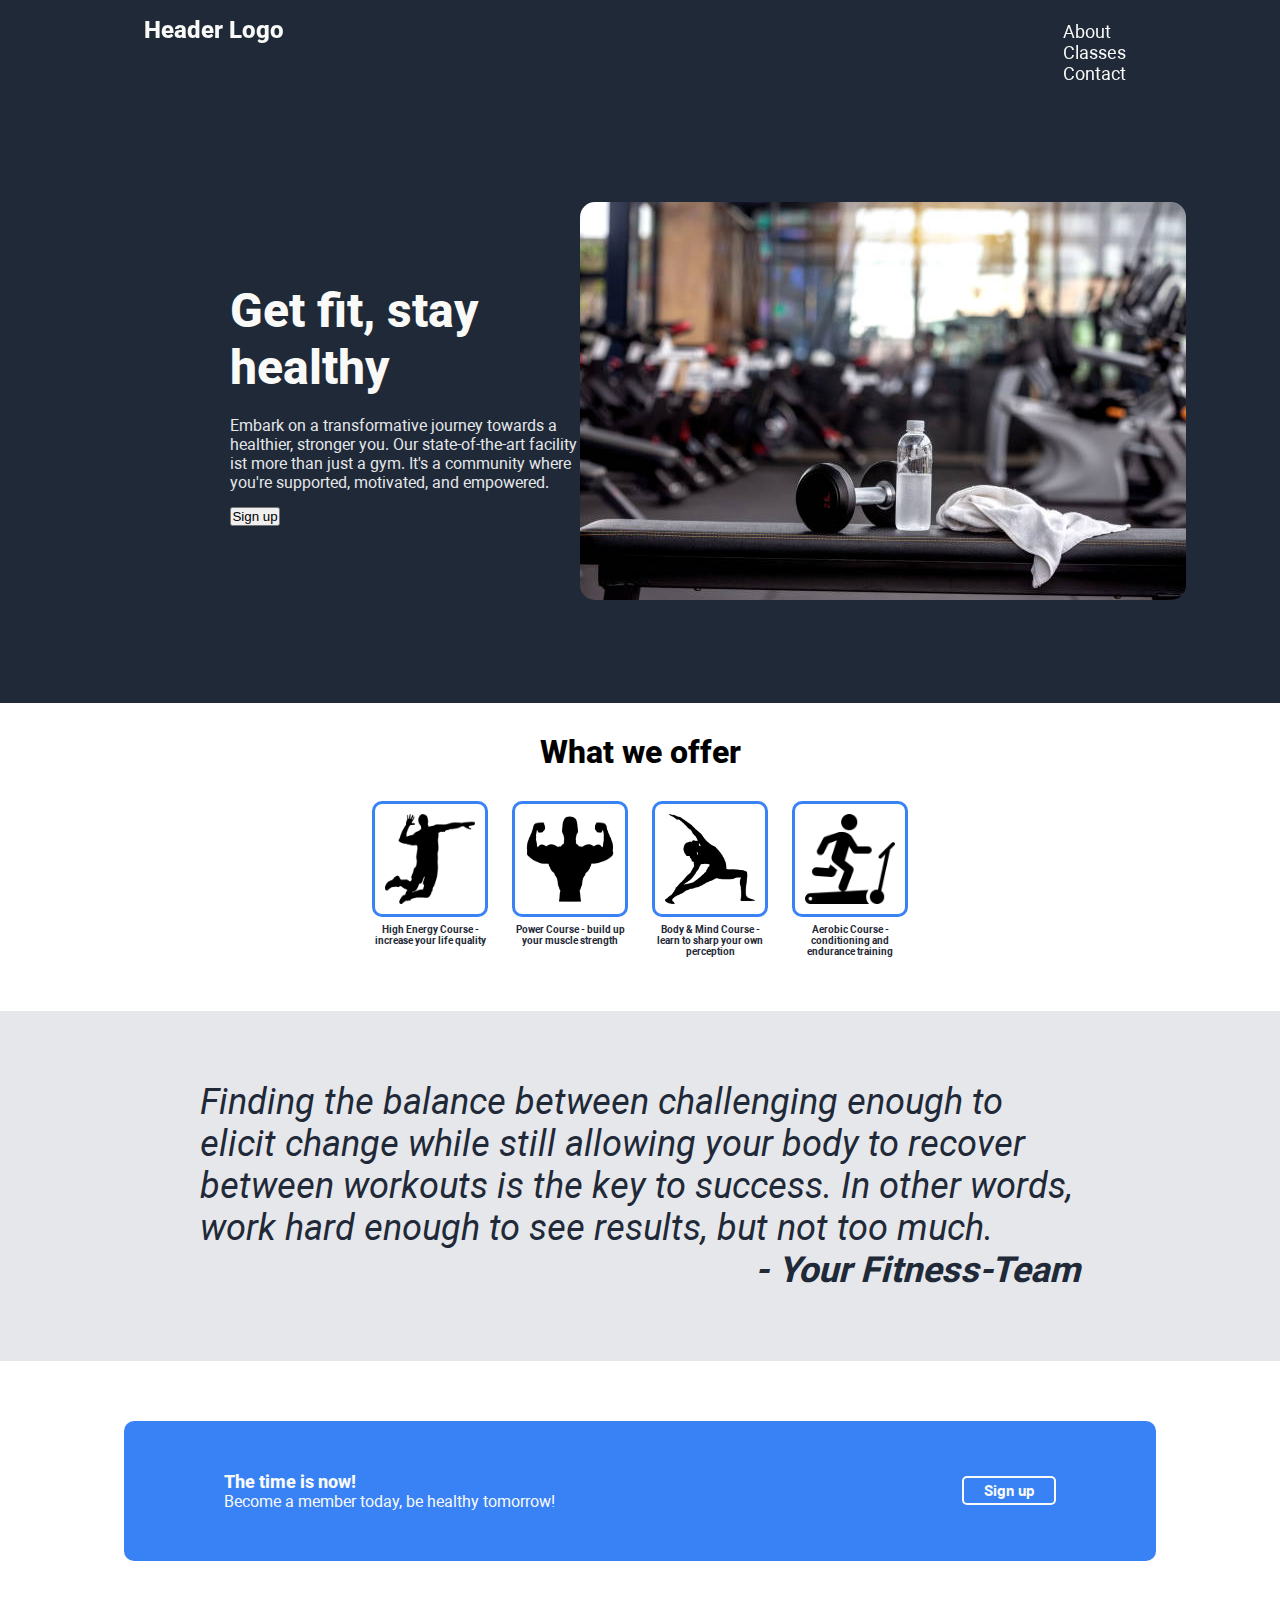
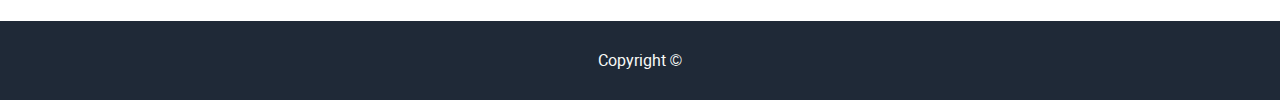
<file: index.html>
<!DOCTYPE html>
<html lang="en">
<head>
    <meta charset="UTF-8">
    <meta name="viewport" content="width=device-width, initial-scale=1.0">
    <link rel="stylesheet" href="styles/styles.css">
    <title>Fitness</title>
</head>
<body>
<div class="container">
    <header>
        <div class="header-content-navigation">
            <p class="header-logo">Header Logo</p>
            <nav class="header-menu">
                <menu>
                    <li><a href="pages/about.html">About</a></li>
                    <li><a href="#">Classes</a></li>
                    <li><a href="#">Contact</a></li>
                </menu>
            </nav>
        </div>
        <div class="header-content">
            <div class="header-content-info">
                <h1>Get fit, stay healthy</h1>
                <p>Embark on a transformative journey towards a healthier, stronger you. Our state-of-the-art facility ist more
                    than just a gym.
                    It's a community where you're supported, motivated, and empowered.</p>
                <button type="button">Sign up</button>
            </div>
            <img src="images/main-photo.png" alt="Photo of a gym">
        </div>
    </header>

    <main class="main-content">
    <section class="about">
        <h1 class="about-title">What we offer</h1>
        <div class="about-content-items">
            <figure class="about-content-item">
                <img src="images/course1.png" alt="Our 1st offer">
                <figcaption>High Energy Course - increase your life quality</figcaption>
            </figure>
            <figure class="about-content-item">
                <img src="images/course2.png" alt="Our 2nd offer">
                <figcaption>Power Course - build up your muscle strength</figcaption>
            </figure>
            <figure class="about-content-item">
                <img src="images/course3.png" alt="Our 3rd offer">
                <figcaption>Body & Mind Course - learn to sharp your own perception</figcaption>
            </figure>
            <figure class="about-content-item">
                <img src="images/course4.png" alt="Our 4th offer">
                <figcaption>Aerobic Course - conditioning and endurance training</figcaption>
            </figure>
        </div>
    </section>

    <blockquote class="quote">
        <p>Finding the balance between challenging enough to elicit change while still allowing your body to recover
            between workouts is the key to success. In other words, work hard enough to see results, but not too much. </p>
        <cite>- Your Fitness-Team</cite>
    </blockquote>

    <section class="action">
        <div class="container">
            <div class="action-info">
                <h4>The time is now!</h4>
                <p>Become a member today, be healthy tomorrow!</p>
            </div>
            <a href="#" class="sign-up-link">Sign up</a>
        </div>
    </section>
    </main>
    <footer>
        <p>Copyright ©</p>
    </footer>
</div>

</body>
</html>
</file>
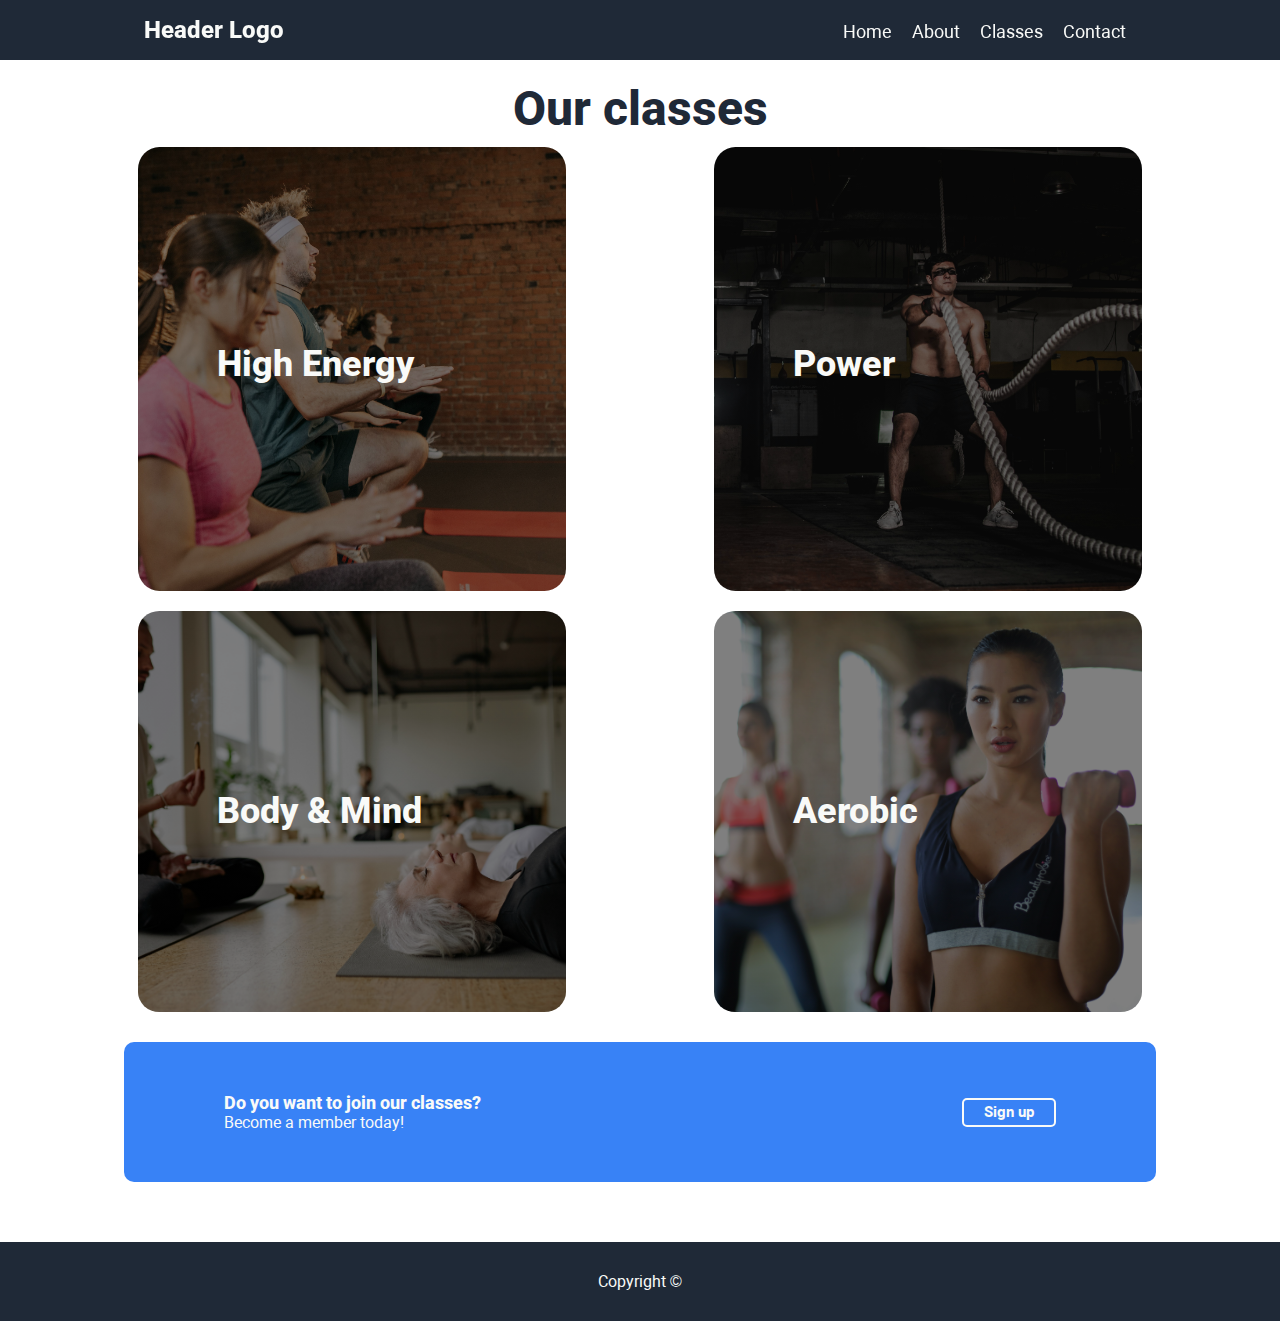
<file: pages/classes.html>
<!DOCTYPE html>
<html lang="en">

<head>
    <meta charset="UTF-8">
    <meta name="viewport" content="width=device-width, initial-scale=1.0">
    <title>Our classes</title>
    <link rel="stylesheet" href="../styles/styles.css">
</head>

<body>
    <div class="container">
        <header>
            <div class="header-content-navigation">
                <p class="header-logo">Header Logo</p>
                <nav class="header-menu">
                        <li><a href="../index.html">Home</a></li>
                        <li><a href="./about.html">About</a></li>
                        <li><a href="./classes.html">Classes</a></li>
                        <li><a href="./contact.html">Contact</a></li>
                </nav>
            </div>
        </header>

        <main>
            <section>
                <h1 class="courses-header">Our classes</h1>
                <div class="courses">
                    <article class="course1">
                        <h2>High Energy</h2>
                        <p>An upbeat, fast-paced class designed to get your heart pumping and endorphins flowing.
                            Combining
                            cardio drills, light resistance, and nonstop movement, this session is all about boosting
                            energy
                            and
                            burning calories. Perfect for anyone who loves a feel-good sweat with a lively vibe.</p>
                    </article>
                    <article class="course2">
                        <h2>Power</h2>
                        <p>Focused on building strength and endurance, this class uses weights and functional exercises
                            to
                            challenge your whole body. You’ll work through sets that target major muscle groups with an
                            emphasis
                            on good form and steady progress. Great for anyone looking to get stronger, more toned, and
                            confident with resistance training.</p>
                    </article>
                    <article class="course3">
                        <h2>Body & Mind</h2>
                        <p>A balanced class that blends movement and mindfulness to help you feel strong, centered, and
                            restored. Expect a mix of gentle strength work, stretching, and breath-based exercises.
                            Ideal
                            for
                            reducing stress, improving posture, and reconnecting with your body.</p>
                    </article>
                    <article class="course4">
                        <h2>Aerobic</h2>
                        <p>A classic cardio workout designed to improve cardiovascular fitness, coordination, and
                            stamina.
                            This
                            class features simple, rhythmic movements set to music for a fun, sweat-inducing session.
                            Great
                            for
                            all levels and a fantastic way to boost heart health and mood.</p>
                    </article>
                </div>
            </section>

    <section class="action">
        <div class="container">
            <div class="action-info">
                <h4>Do you want to join our classes?</h4>
                <p>Become a member today!</p>
            </div>
            <a href="./contact.html" class="sign-up-link">Sign up</a>
        </div>
    </section>

        </main>

        <footer>
            <p>Copyright ©</p>
        </footer>
    </div>
</body>

</html>
</file>
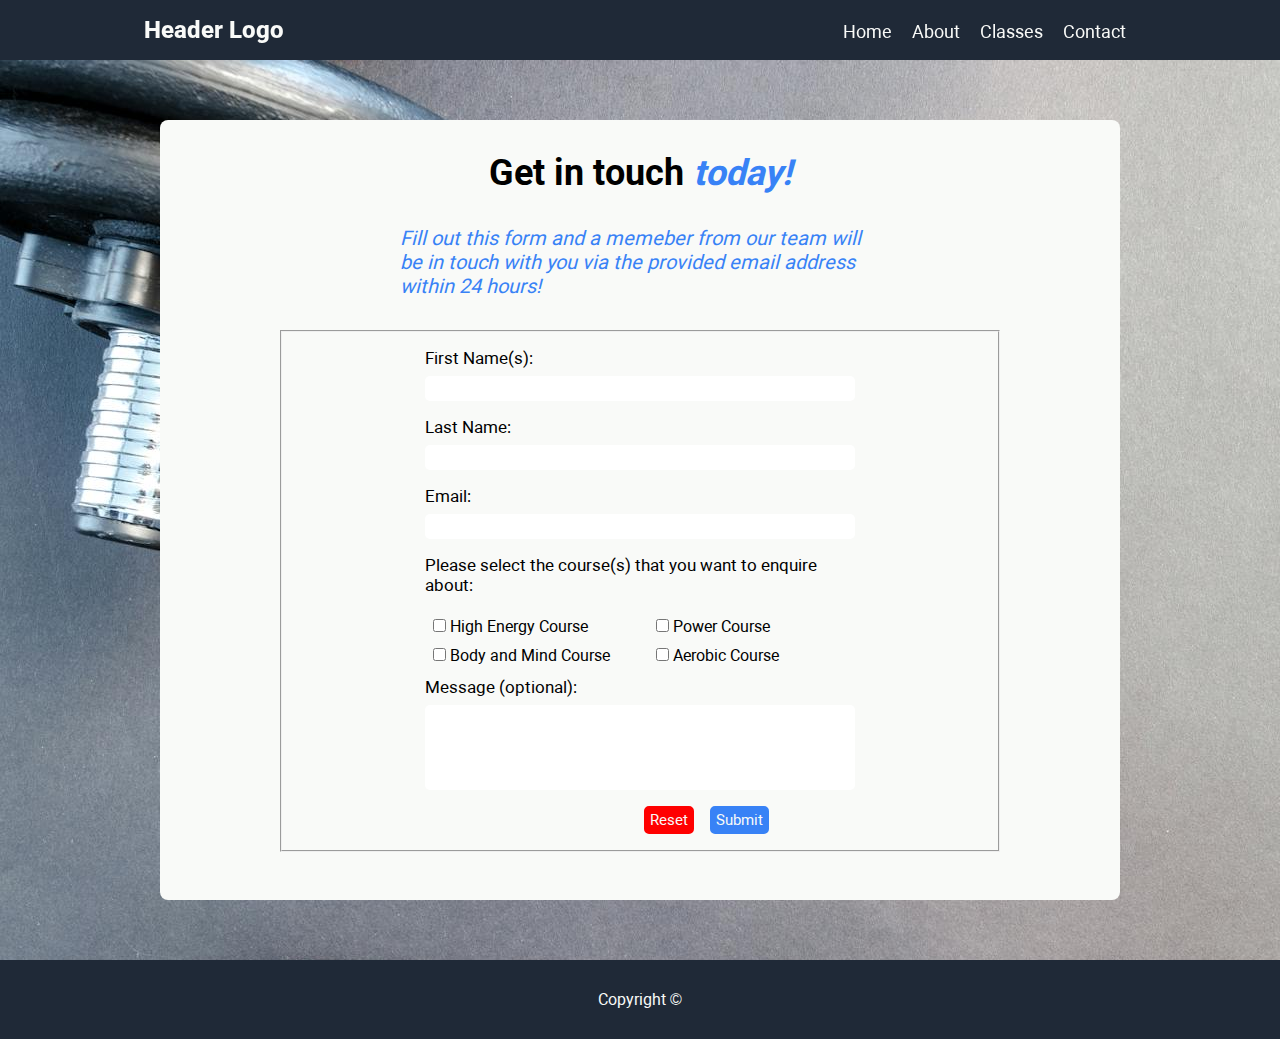
<file: pages/contact.html>
<!DOCTYPE html>
<html lang="en">

<head>
    <meta charset="UTF-8">
    <meta name="viewport" content="width=device-width, initial-scale=1.0">
    <link rel="stylesheet" href="../styles/styles.css">
    <title>Fitness</title>
</head>

<body class="container">
        <header>
            <div class="header-content-navigation">
                <p class="header-logo">Header Logo</p>
                <nav class="header-menu">
                        <li><a href="../index.html">Home</a></li>
                        <li><a href="./about.html">About</a></li>
                        <li><a href="./classes.html">Classes</a></li>
                        <li><a href="./contact.html">Contact</a></li>
                </nav>
            </div>
        </header>
        <main class="contact-page">
            <section class="contact-page-content">
                <h1 class="contact-page-title">Get in touch <span>today!</span></h1>
                <p class="contact-page-info">Fill out this form and a memeber from our team will be in touch with you via
                    the provided
                    email address within 24 hours!</p>
                <section class="contact-page-form">
                    <form class="contact-form" id="contact-us-form" action="./submission.html">
                        <fieldset>
                            <section class="form-fields">
                                <label class="form-label" for="first_name">First Name(s):</label>
                                <input class="form-field" type="text" id="first_name" name="first_name" autocomplete="on"
                                    required>
    
                                <label class="form-label" for="last_name">Last Name:</label>
                                <input class="form-field" type="text" id="last_name" name="last_name" autocomplete="on"
                                    required>
    
                                <label class="form-label" for="email">Email:</label>
                                <input class="form-field" type="email" id="email" name="email" autocomplete="on" required>
    
    
                                <p class="form-label">Please select the course(s) that you want to enquire about:</p>
                                <section class="checkbox-group">
                                    <div>
                                        <input class="checkbox-input" type="checkbox" id="high_energy_course" name="course"
                                            value="High Energy Course">
                                        <label for="high_energy_course">High Energy Course</label>
                                    </div>
                                    <div>
                                        <input class="checkbox-input" type="checkbox" id="power_course" name="course"
                                            value="Power Course">
                                        <label for="power_course">Power Course</label>
                                    </div>
                                    <div>
                                        <input class="checkbox-input" type="checkbox" id="body_and_mind_course"
                                            name="course" value="Body and Mind Course">
                                        <label for="body_and_mind_course">Body and Mind Course</label>
                                    </div>
                                    <div>
                                        <input class="checkbox-input" type="checkbox" id="aerobic_course" name="course"
                                            value="Aerobic Course">
                                        <label for="aerobic_course">Aerobic Course</label>
                                    </div>
                                </section>
                                <label class="form-label" for="message">Message (optional):</label>
                                <textarea class="form-textarea" id="message" name="message" rows="5"></textarea>
    
                                <div class="form-actions">
                                    <button class="form-reset-button" type="reset">Reset</button>
                                    <button class="form-submit-button" type="submit">Submit</button>
                                </div>
                            </section>
                        </fieldset>
                    </form>
                </section>
            </section>
        </main>
        <footer>
            <p>Copyright ©</p>
        </footer>

</body>

</html>
</file>
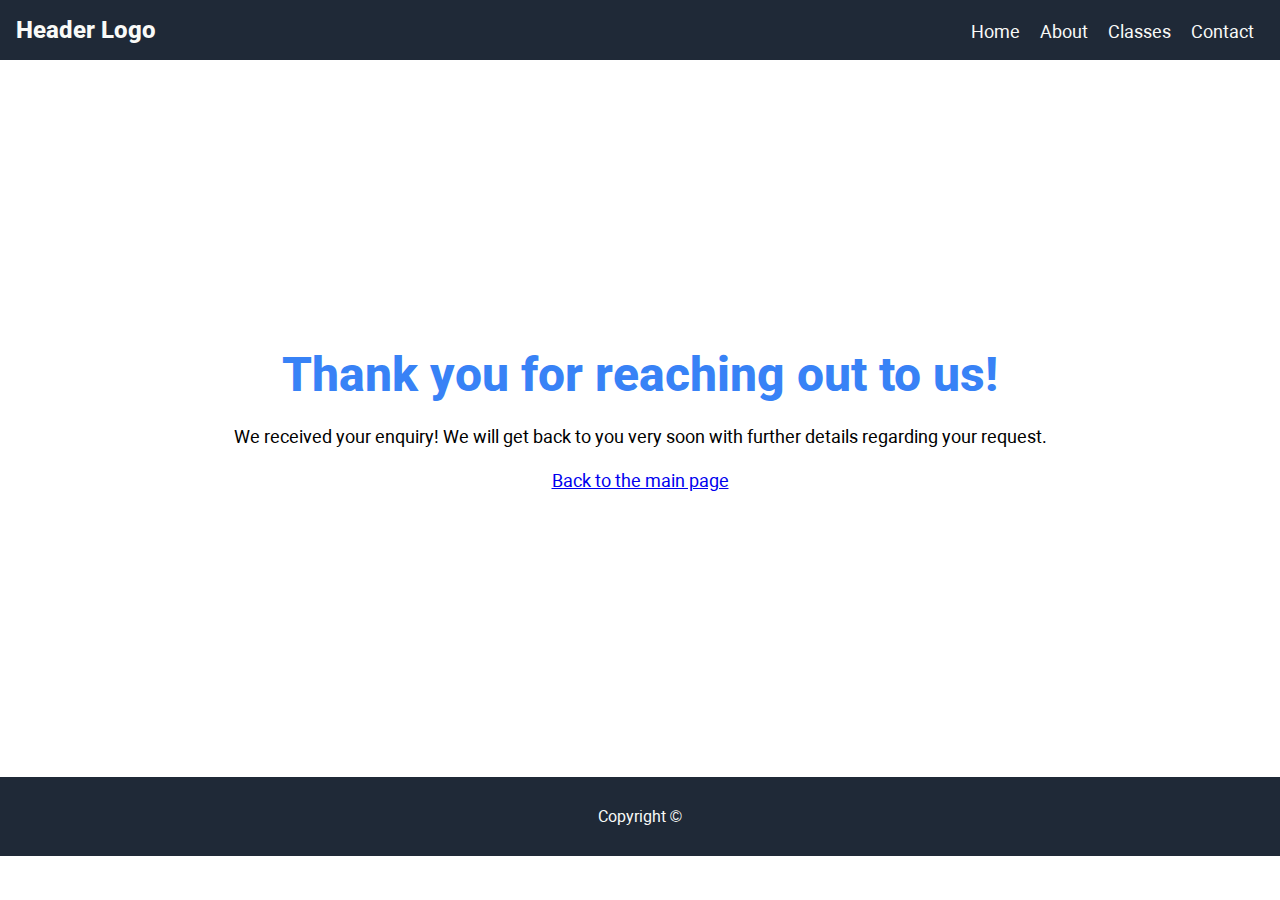
<file: pages/submission.html>
<!DOCTYPE html>
<html lang="en">

<head>
    <meta charset="UTF-8">
    <meta name="viewport" content="width=device-width, initial-scale=1.0">
    <title>Our classes</title>
    <link rel="stylesheet" href="../styles/styles.css">
</head>

<body class="container">
    <header class="header-content-navigation">
                <p class="header-logo">Header Logo</p>
                <nav class="header-menu">
                        <li><a href="../index.html">Home</a></li>
                        <li><a href="./about.html">About</a></li>
                        <li><a href="./classes.html">Classes</a></li>
                        <li><a href="./contact.html">Contact</a></li>
                </nav>
        </header>
        <main>
            <section class="submission">
                <h1>Thank you for reaching out to us!</h1>
                <p>We received your enquiry! We will get back to you very soon with further details regarding your
                    request.</p>
                <a href="../index.html">Back to the main page</a>
            </section>
        </main>

        <footer>
            <p>Copyright ©</p>
        </footer>
</body>

</html>
</file>
<file: styles/styles.css>
:root {
    --blue: #1F2937;
    --white: #F9FAF8;
    --gray: #E5E7EB;
    --lightblue: #3882F6;
}

* {
    margin: 0;
    padding: 0;
}

@font-face {
    font-family: "RobotoRegular";
    src: url("../fonts/RobotoRegular.ttf");
}

@font-face {
    font-family: "RobotoBold";
    src: url("../fonts/RobotoBold.ttf");
}

@font-face {
    font-family: "RobotoItalic";
    src: url("../fonts/RobotoItalic.ttf");
}

@font-face {
    font-family: "RobotoExtraBold";
    src: url("../fonts/RobotoExtraBold.ttf");
}

.container {
    margin: 0 auto;
}

/* HEADER: ELVIRA */

header {
    background-color: var(--blue);
    padding: 0% 10%;
}

.header-content-navigation {
    display: flex;
    justify-content: space-between;
    padding: 1rem 1rem;
    align-items: baseline;
    position: sticky;
    top: 0;
    z-index: 1000;
}

.header-logo {
    font-size: 24px;
    font-family: "RobotoExtraBold", sans-serif;
    color: var(--white);
}

.header-menu {
    display: flex;
    flex-direction: row;
    font-family: "RobotoRegular", sans-serif;
}


header .header-menu li {
    list-style-type: none;
    margin: 0px 10px;
}

header .header-menu li>a {
    color: var(--white);
    font-size: 18px;
    text-decoration: none;
    transition: color 0.1s ease;
}

header .header-menu li>a:hover {
    color: var(--lightblue);
}

.header-content {
    display: flex;
    flex-direction: row;
    justify-content: space-around;
    background-color: var(--blue);
    padding: 10% 10%;
}

.header-content img {
    width: 100%;
    border-radius: 15px;
}

.header-content-info {
    align-content: center;
}

.header-content-info h1 {
    font-size: 48px;
    font-family: "RobotoExtraBold", sans-serif;
    color: var(--white);
    padding: 5px 0;
}

.header-content-info p {
    width: 500px;
    font-family: "RobotoRegular", sans-serif;
    color: var(--gray);
    padding: 10px 0;
    margin: 5px 0px;
}

.header-content-info>.container a {
    background-color: var(--lightblue);
    color: var(--white);
    font-size: 18px;
    border: 0;
    margin-bottom: 5px;
}


/* MAIN: EUGENE */
.about-title {
    font-family: "RobotoExtraBold", sans-serif;
    text-align: center;
    margin: 30px 0;
}

.about-content-items {
    display: flex;
    justify-content: center;
    align-items: center;
    gap: 20px;
    margin-bottom: 60px;
}

.about-content-item {
    width: 120px;
    height: 150px;
    text-align: center;
    font-family: "RobotoBold", sans-serif;
    font-size: 10px;
    color: var(--blue);
}

.about-content-item img {
    width: 90px;
    height: 90px;
    border: 3px solid var(--lightblue);
    border-radius: 10px;
    padding: 10px;
    margin-bottom: 5px;
}

.quote {
    background-color: var(--gray);
    padding: 70px 200px;
    font-family: "RobotoItalic", sans-serif;
    font-size: 36px;
    color: var(--blue);
    margin-bottom: 60px;
}

.quote cite {
    display: block;
    text-align: right;
    font-family: "RobotoBold", sans-serif;
}


/* FOOTER: NIELEN*/
.action {
    background-color: var(--lightblue);
    color: var(--white);
    border-radius: 10px;
    padding: 50px 100px;
    max-width: 65%;
    margin: 0 auto;
    margin-bottom: 60px;
}

.action>.container {
    display: flex;
    justify-content: space-between;
    align-items: center;
}

.action-info h4 {
    font-family: "RobotoExtraBold", sans-serif;
    font-size: 18px;
}

.action-info p {
    font-family: "RobotoRegular", sans-serif;
}

.container>.sign-up-link {
    all: unset;
    background-color: inherit;
    color: inherit;
    border-radius: 5px;
    padding: 3.5px 20px;
    border: 2px solid var(--white);
    font-family: "RobotoBold", sans-serif;
    font-size: 15px;
    cursor: pointer;
    transition: background-color 0.3s ease;
    transition: scale 0.3s ease;
}

.container>.sign-up-link:hover {
    background-color: var(--white);
    color: var(--lightblue);
    scale: 105%;
}

footer {
    background-color: var(--blue);
    color: var(--white);
    display: flex;
    justify-content: center;
    padding-top: 30px;
    padding-bottom: 30px;
}

footer p {
    font-family: "RobotoRegular", sans-serif;
}


/* ABOUT PAGE: EUGENE */
.about-header {
    display: block;
    padding: 0;
}

.about-image-section>picture {
    padding: 1% 5%;
}

.aboutPage {
    margin-bottom: 50px;
    padding: 0 20px;
}


.aboutPage-slogan {
    width: 100%;
    height: 600px;
    display: flex;
    justify-content: center;
    text-align: center;
    align-items: center;
    font-family: "RobotoBold", sans-serif;
    position: absolute;

}

.aboutPage-slogan p {
    margin: 0 200px;
    width: 1000px;
    color: var(--white);
    font-size: 50px;
}

.main-img {
    height: 600px;
    position: relative;
    width: 100%;
    /* margin: 20px 0 30px 0; */
    opacity: 0.3;
    object-fit: cover;
}

.aboutPage-title {
    font-size: 30px;
    font-family: "RobotoBold", sans-serif;
    margin: 40px 0 30px 170px;
}

.about article {
    font-family: "RobotoRegular", sans-serif;
    font-size: 20px;
    margin: 0 170px;
}

.about article p:not(:last-child) {
    padding-bottom: 20px;
}

.about article p a {
    text-decoration: none;
}

/* CLASSES: ELVIRA */
.courses-header {
    font-family: "RobotoExtraBold", sans-serif;
    font-size: 48px;
    padding: 0 10%;
    color: var(--blue);
    margin-top: 20px;
    text-align: center;
}

.courses {
    display: flex;
    flex-direction: row;
    flex-wrap: wrap;
    justify-content: space-evenly;
    margin-bottom: 20px;
}

.courses article {
    display: flex;
    flex-direction: column;
    border-radius: 5%;
    max-width: 300px;
    overflow: hidden;
    background-color: var(--blue);
    color: var(--white);
    margin: 10px 10px;
    padding: 5%;
    font-family: "RobotoRegular", sans-serif;

}

.courses article h2 {
    font-family: "RobotoExtraBold", sans-serif;
    font-size: 36px;
    position: relative;
    top: 40%;
    padding: 2% 5%;
}

.courses article p {
    font-size: 18px;
    padding: 5% 5%;
    visibility: hidden;
}

.courses article.course1 {
    background: linear-gradient(rgba(0, 0, 0, 0.5), rgba(0, 0, 0, 0.5)), url('../images/high energy.jpg');
    background-position: center;
    background-size: cover;
}

.courses article.course2 {
    background: linear-gradient(rgba(0, 0, 0, 0.5), rgba(0, 0, 0, 0.5)), url("../images/power.jpg");
    background-position: right;
    background-size: cover;
}

.courses article.course3 {
    background: linear-gradient(rgba(0, 0, 0, 0.5), rgba(0, 0, 0, 0.5)), url("../images/body & mind.jpg");
    background-position: center;
    background-size: cover;
}

.courses article.course4 {
    background: linear-gradient(rgba(0, 0, 0, 0.5), rgba(0, 0, 0, 0.5)), url("../images/aerobics.jpg");
    background-position: center;
    background-size: cover;
}

.courses article:hover h2 {
    top: 0;
    transition-duration: 1s;

}

.courses article:hover p {
    visibility: visible;
    transition: all 0.5s linear 1s;
}

/* CONTACT PAGE: NIELEN */
.contact-page {
    background-image: url("../images/contact-page-image.jpg");
    min-height: 100vh;
    align-content: center;
}

.contact-page-title {
    text-align: center;
    font-family: "RobotoBold", sans-serif;
    font-size: 36px;
    padding-bottom: 2rem;
    padding-top: 2rem;
}

.contact-page-title>span {
    color: var(--lightblue);
    font-style: italic;
}

.contact-page-info {
    margin: auto;
    font-style: italic;
    max-width: 50%;
    color: var(--lightblue);
    font-family: "RobotoRegular", sans-serif;
    font-size: 20px;
    padding-bottom: 2rem;
}

.form-checkbox-legend {
    font-style: italic;
    font-size: 14px;
    color: orange;
}

.contact-page-form {
    font-family: "RobotoRegular", sans-serif;
    display: flex;
    justify-content: center;
}

.contact-page-content {
    background-color: var(--white);
    max-width: 50%;
    margin: auto;
    border-radius: 8px;
}

.contact-form {
    min-width: 75%;
    padding-bottom: 3rem;
}

.form-section {
    padding: 0.5rem 0.5rem;
    border-radius: 8px;
    border-style: unset;
}

.form-separator {
    max-width: 65%;
    margin: auto;
    border-style: solid;
    color: var(--gray);
}

.form-fields {
    display: flex;
    flex-direction: column;
    padding: 1rem;
    max-width: 60%;
    margin: 0 auto;
    width: 100%;
}

.form-field {
    margin-bottom: 1rem;
    padding: 5px;
    border-style: unset;
    border-radius: 5px;
}

.form-textarea {
    margin-bottom: 1rem;
    padding: 5px;
    border-style: unset;
    border-radius: 5px;
    resize: none;
}

.form-label {
    font-size: 17px;
    margin-bottom: 8px;
}

.form-actions {
    display: flex;
    justify-content: end;
    gap: 1rem;
    font-size: 15px;
    width: 60%;
    margin: auto;
}

.form-section-heading {
    max-width: 65%;
    margin: auto;
    color: var(--blue);
    font-size: 19px;
    font-style: italic;
    margin-bottom: 0.25rem;
}

.form-reset-button {
    all: unset;
    cursor: pointer;
    border-style: solid;
    border-radius: 5px;
    padding: 2px 3px;
    border-color: red;
    background-color: red;
    color: var(--white);
    transition: scale 0.3s ease;
    transition: background-color 0.1s ease;
}

.form-reset-button:hover {
    scale: 105%;
    background-color: var(--white);
    color: red;
}

.form-submit-button {
    all: unset;
    cursor: pointer;
    border-style: solid;
    border-radius: 5px;
    padding: 2px 3px;
    border-color: var(--lightblue);
    background-color: var(--lightblue);
    color: var(--white);
    transition: scale 0.3s ease;
    transition: background-color 0.1s ease;
}

.form-submit-button:hover {
    scale: 105%;
    background-color: var(--white);
    color: var(--lightblue);
}

.checkbox-group {
    display: grid;
    grid-template-columns: repeat(2, 1fr);
    gap: 0rem 2rem;
    margin: 0.5rem;
}

.checkbox-input {
    margin-bottom: 0.5rem;
    margin-top: 0.5rem;
}

/* SUBMISSION */
.submission {
    height: 74vh;
    display: flex;
    flex-direction: column;
    justify-content: center;
    text-align: center;
    padding: 2% 5%;
}

.submission h1 {
    color: var(--lightblue);
    font-family: "RobotoExtraBold";
    font-size: 48px;
    margin-bottom: 2%;
}

.submission p {
    font-family: "RobotoRegular";
    font-size: 18px;
    margin-bottom: 2%;
}

.submission a {
    font-family: "RobotoRegular";
    font-size: 18px;
}



/* Media Queries */
@media all and (max-width: 1440px) {

    /* HEADER */
    .header-content-info p {
        width: 350px;
    }

    .contact-page-content {
        max-width: 75%;
    }
}


@media all and (max-width: 1240px) {

    /* HEADER */
    .header-content-info p {
        width: 260px;
    }

    /* ABOUT */
    .aboutPage-slogan {
        font-size: 40px;
    }
}

@media all and (max-width: 768px) {

    /* ABOUT */
    .aboutPage-slogan {
        font-size: 40px;
    }
}


@media all and (max-width: 750px) {

    /* HOME */
    .header-content-navigation {
        flex-direction: column;
        align-items: center;
        gap: 15px;
    }

    .header-menu {
        flex-wrap: wrap;
        justify-content: center;
    }

    .header-content {
        display: flex;
        flex-direction: column;
        gap: 10px;
    }

    .about-content-items {
        flex-direction: column;
    }

    .quote {
        display: flex;
        flex-wrap: wrap;
        justify-content: center;
        font-size: 25px;
        padding: 20px 30px;
    }

    /* ABOUT */
    .aboutPage-slogan {
        font-size: 40px;
    }

    .aboutPage-title {
        margin-left: 10px;
    }

    .about article {
        margin: 0 10px;
    }

    /* FOOTER */
    .action {
        padding: 20px 50px;
        max-width: 80%;
        margin-left: 10px;
        margin-right: 10px;
    }

    .action>.container {
        flex-direction: column;
        align-items: center;
        gap: 1.5rem;
        text-align: center;
    }

    /* CONTACT */
    .form-section {
        padding: unset;
    }

    .form-actions {
        justify-content: space-between;
    }

    .checkbox-group {
        display: flex;
        flex-direction: column;
    }

    .contact-page-content {
        width: 100%;
    }

    .contact-page-info {
        max-width: 70%;
    }

    .contact-page {
        background-image: none;
        background-color: var(--white);
    }

    .contact-page-content {
        max-width: 100%;
    }

    .form-fields {
        max-width: 85%;
    }

    .form-section-heading {
        max-width: 90%;
    }

    .form-separator {
        max-width: 90%;
    }


    /* CLASSES */
    .courses article p {
        visibility: visible;
    }

    .courses article h2 {
        top: 0;
    }
}

@media all and (max-width: 425px) {

    /* ABOUT */
    .aboutPage-slogan p {
        font-size: 30px;
    }

    .aboutPage-title {
        margin-left: 10px;
    }

    .about article {
        margin: 0 10px;
    }
}


@media all and (max-width: 350px) {

    /* HOME */
    .header-menu>menu {
        flex-wrap: wrap;
        gap: 5px;
    }

    /* CONTACT */
    .contact-form {
        padding-bottom: 0.5rem;
    }

    .contact-page-title {
        display: flex;
        justify-content: center;
        flex-wrap: wrap;
    }

    .contact-page-info {
        display: flex;
        justify-items: center;
        flex-wrap: wrap;
        max-width: 80%;
    }
}
</file>
